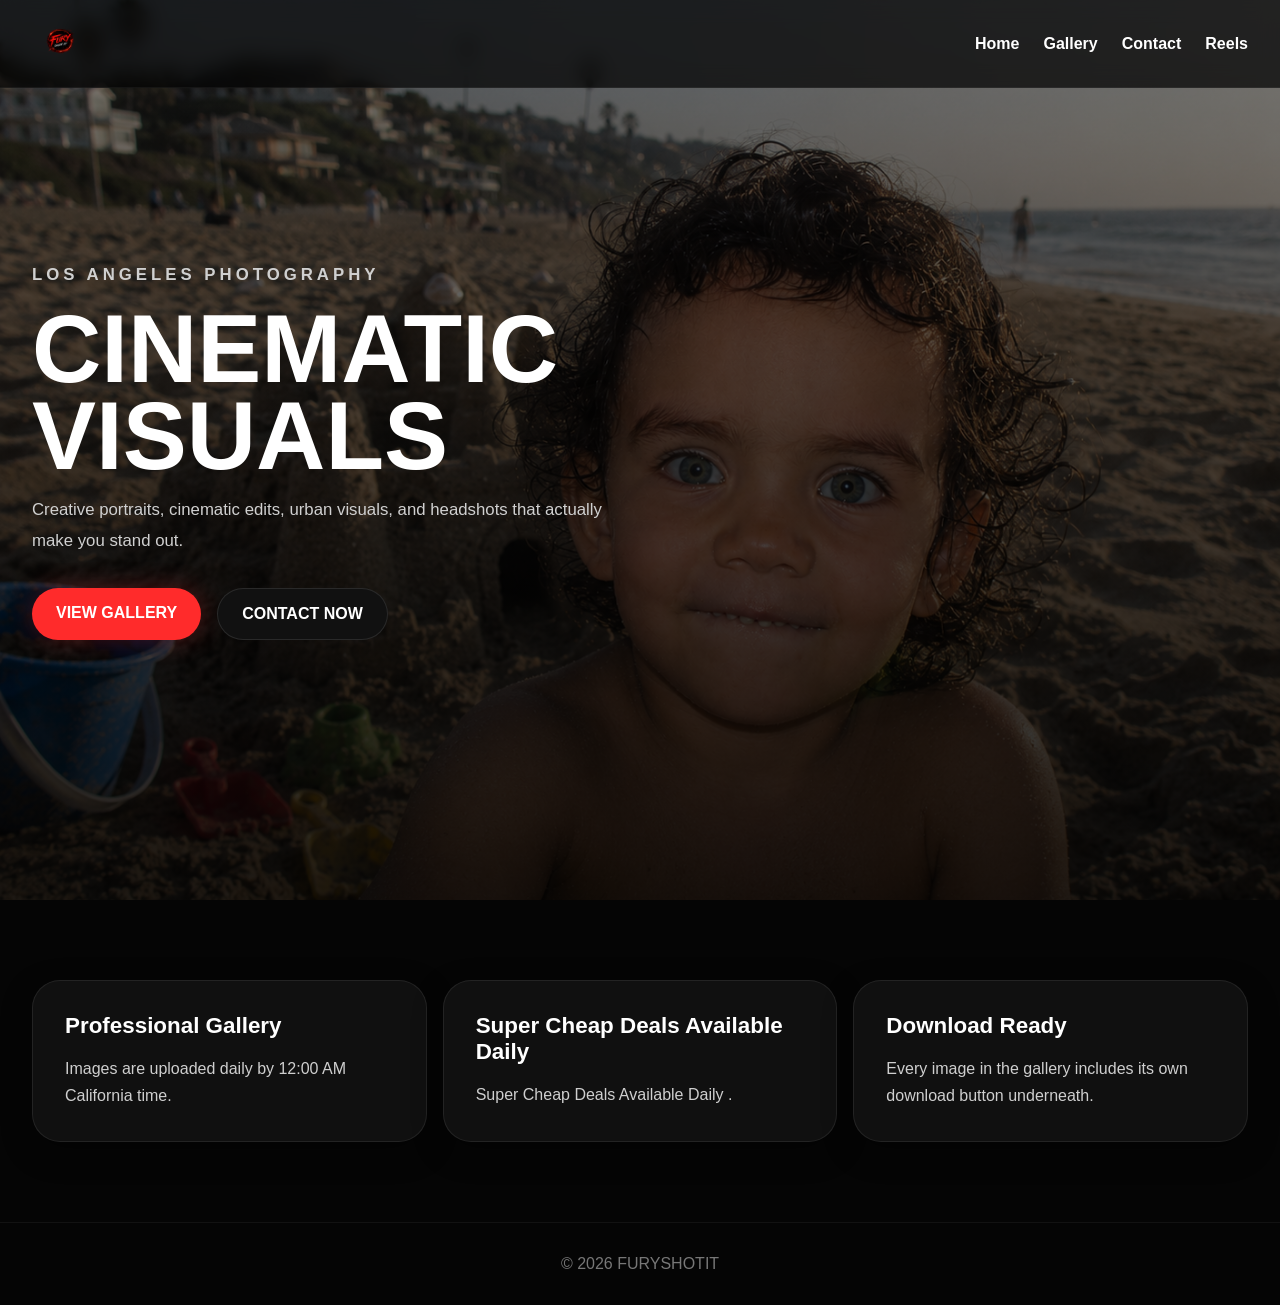
<file: index.html>
<!DOCTYPE html>
<html lang="en">
<head>
<meta charset="UTF-8">
<meta name="viewport" content="width=device-width, initial-scale=1.0">
<title>FURYSHOTIT</title>
<link rel="stylesheet" href="assets/css/style.css">
</head>
<body>

<nav class="navbar">
<a href="index.html" class="logo">
  <img src="assets/images/logo.png" alt="FURYSHOTIT Logo">
</a>

<div class="nav-links"> 
  <a href="index.html">Home</a> 
  <a href="gallery.html">Gallery</a> 
  <a href="contact.html">Contact</a>
  <a href="Reels.html">Reels</a>
</div> 
</nav>

<header class="hero">
<div class="hero-overlay"></div>

<div class="hero-content">
<p class="tag">LOS ANGELES PHOTOGRAPHY</p>
<h1>CINEMATIC VISUALS</h1>
<p>
Creative portraits, cinematic edits, urban visuals, and headshots that actually make you stand out.
</p>

<div class="hero-buttons">
<a href="gallery.html" class="btn red">VIEW GALLERY</a>
<a href="contact.html" class="btn dark">CONTACT NOW</a>
</div>
</div>
</header>

<section class="features">

<div class="feature-card">
<h2>Professional Gallery</h2>
<p>
Images are uploaded daily by 12:00 AM California time.
</p>
</div>

<div class="feature-card">
<h2>Super Cheap Deals Available Daily</h2>
<p>
Super Cheap Deals Available Daily .
</p>
</div>

<div class="feature-card">
<h2>Download Ready</h2>
<p>
Every image in the gallery includes its own download button underneath.
</p>
</div>

</section>

<footer>
<p>© 2026 FURYSHOTIT</p>
</footer>

</body>
</html>
</file>
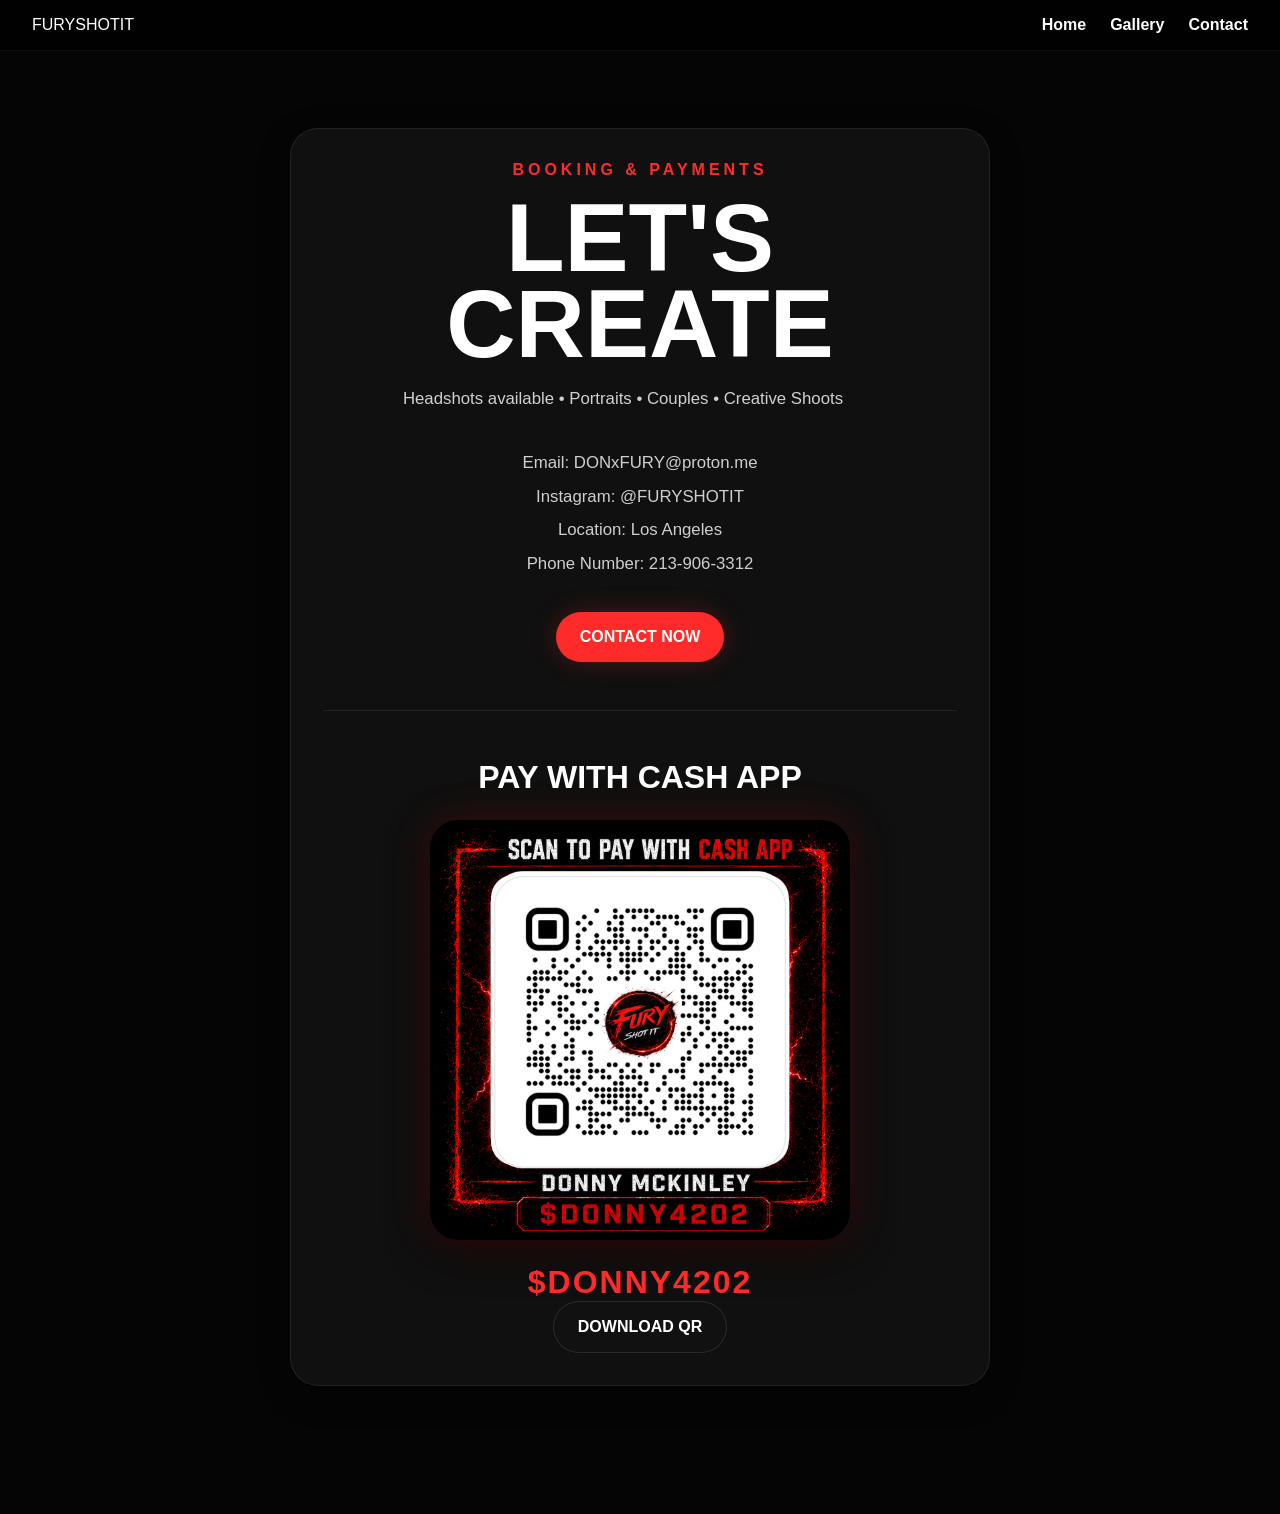
<file: contact.html>
<!DOCTYPE html>
<html lang="en">
<head>
<meta charset="UTF-8">
<meta name="viewport" content="width=device-width, initial-scale=1.0">
<title>Contact | FURYSHOTIT</title>
<link rel="stylesheet" href="assets/css/style.css">
</head>
<body>

<nav class="navbar solid">
<div class="logo">FURYSHOTIT</div>

<div class="nav-links">
<a href="index.html">Home</a>
<a href="gallery.html">Gallery</a>
<a href="contact.html">Contact</a>
</div>
</nav>

<section class="contact-page">

<div class="contact-card">

<p class="tag">BOOKING & PAYMENTS</p>

<h1>LET'S CREATE</h1>

<p class="contact-text">
Headshots available • Portraits • Couples • Creative Shoots
</p>

<div class="contact-info">
<p>Email: DONxFURY@proton.me</p>
<p>Instagram: @FURYSHOTIT</p>
<p>Location: Los Angeles</p>
<p>Phone Number: 213-906-3312</p>
</div>

<a href="mailto:DONxFURY@proton.me" class="btn red">
CONTACT NOW
</a>

<div class="cashapp-section">

<h2>PAY WITH CASH APP</h2>

<img 
src="assets/images/cashapp-qr.png" 
alt="Cash App QR Code"
class="cashapp-qr"
>

<p class="cashapp-tag">$DONNY4202</p>

<a 
href="assets/images/cashapp-qr.png" 
download 
class="btn dark"
>
DOWNLOAD QR
</a>

</div>

</div>

</section>

</body>
</html>
</file>
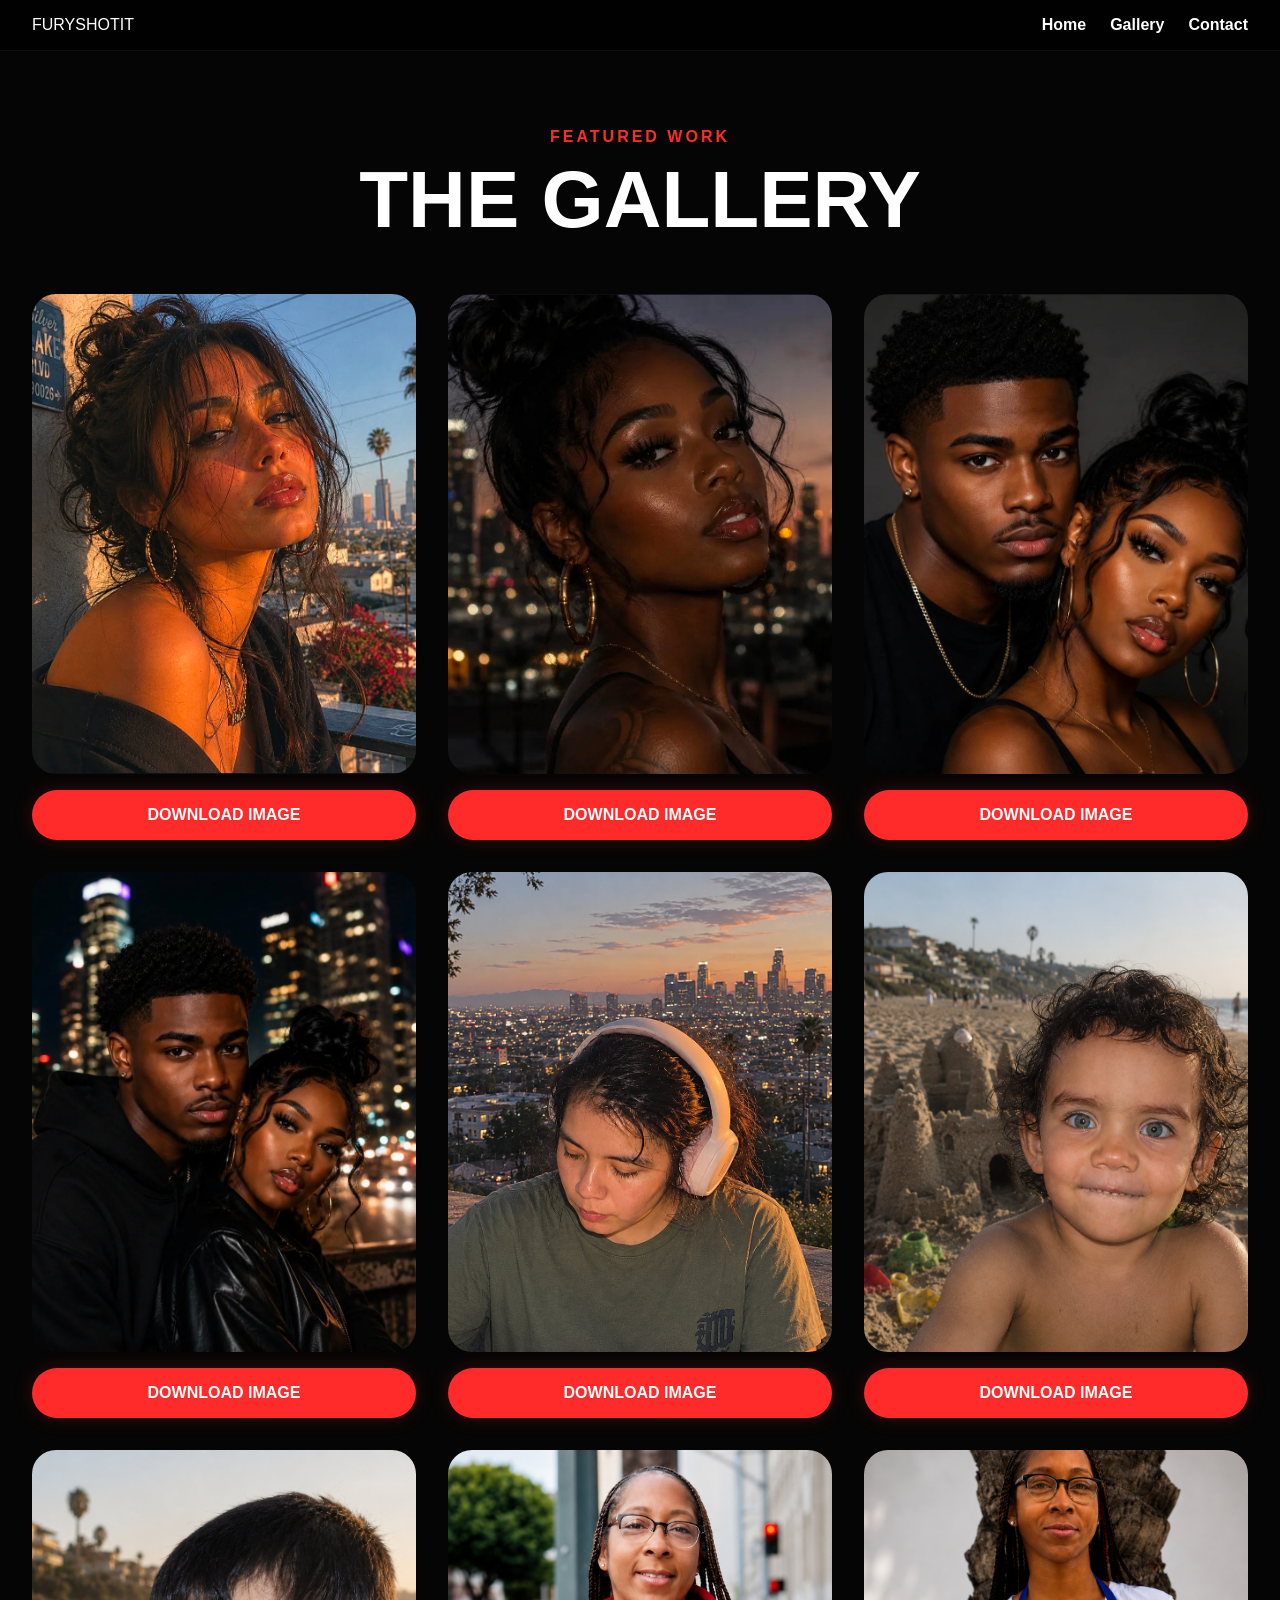
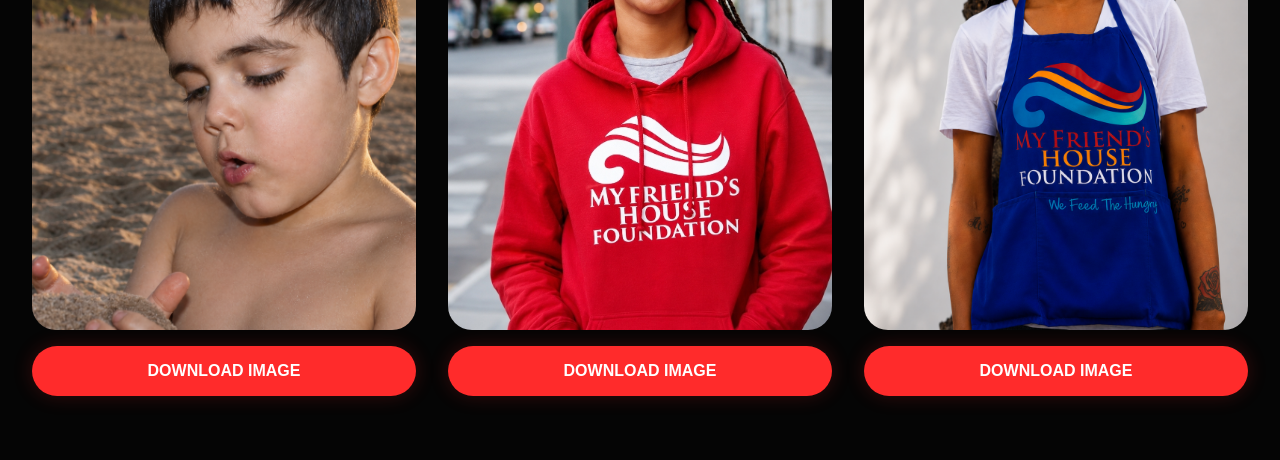
<file: gallery.html>
<!DOCTYPE html>
<html lang="en">
<head>
<meta charset="UTF-8">
<meta name="viewport" content="width=device-width, initial-scale=1.0">
<title>Gallery | FURYSHOTIT</title>
<link rel="stylesheet" href="assets/css/style.css">
</head>
<body>

<nav class="navbar solid">
<div class="logo">FURYSHOTIT</div>

<div class="nav-links">
<a href="index.html">Home</a>
<a href="gallery.html">Gallery</a>
<a href="contact.html">Contact</a>
</div>
</nav>

<section class="gallery-page">

<div class="section-title">
<p>FEATURED WORK</p>
<h1>THE GALLERY</h1>
</div>

<div class="gallery-grid">

<div class="gallery-card">
<div class="gallery-item">
<img src="./assets/images/photo1.jpg" alt="" loading="lazy">
</div>
<a href="./assets/images/photo1.jpg" download class="download-btn">
DOWNLOAD IMAGE
</a>
</div>

<div class="gallery-card">
<div class="gallery-item">
<img src="./assets/images/photo2.JPG" alt="" loading="lazy">
</div>
<a href="./assets/images/photo2.JPG" download class="download-btn">
DOWNLOAD IMAGE
</a>
</div>

<div class="gallery-card">
<div class="gallery-item">
<img src="./assets/images/photo3.JPG" alt="" loading="lazy">
</div>
<a href="./assets/images/photo3.JPG" download class="download-btn">
DOWNLOAD IMAGE
</a>
</div>

<div class="gallery-card">
<div class="gallery-item">
<img src="./assets/images/photo4.jpg" alt="" loading="lazy">
</div>
<a href="./assets/images/photo4.jpg" download class="download-btn">
DOWNLOAD IMAGE
</a>
</div>

<div class="gallery-card">
<div class="gallery-item">
<img src="./assets/images/photo5.png" alt="" loading="lazy">
</div>
<a href="./assets/images/photo5.png" download class="download-btn">
DOWNLOAD IMAGE
</a>
</div>

<div class="gallery-card">
<div class="gallery-item">
<img src="./assets/images/photo6.JPG" alt="" loading="lazy">
</div>
<a href="./assets/images/photo6.JPG" download class="download-btn">
DOWNLOAD IMAGE
</a>
</div>

<div class="gallery-card">
<div class="gallery-item">
<img src="./assets/images/photo7.jpg" alt="" loading="lazy">
</div>
<a href="./assets/images/photo7.jpg" download class="download-btn">
DOWNLOAD IMAGE
</a>
</div>

<div class="gallery-card">
<div class="gallery-item">
<img src="./assets/images/photo8.png" alt="" loading="lazy">
</div>
<a href="./assets/images/photo8.png" download class="download-btn">
DOWNLOAD IMAGE
</a>
</div>

<div class="gallery-card">
<div class="gallery-item">
<img src="./assets/images/photo9.png" alt="" loading="lazy">
</div>
<a href="./assets/images/photo9.png" download class="download-btn">
DOWNLOAD IMAGE
</a>
</div>  

</div>

</section>

</body>
</html>
</file>
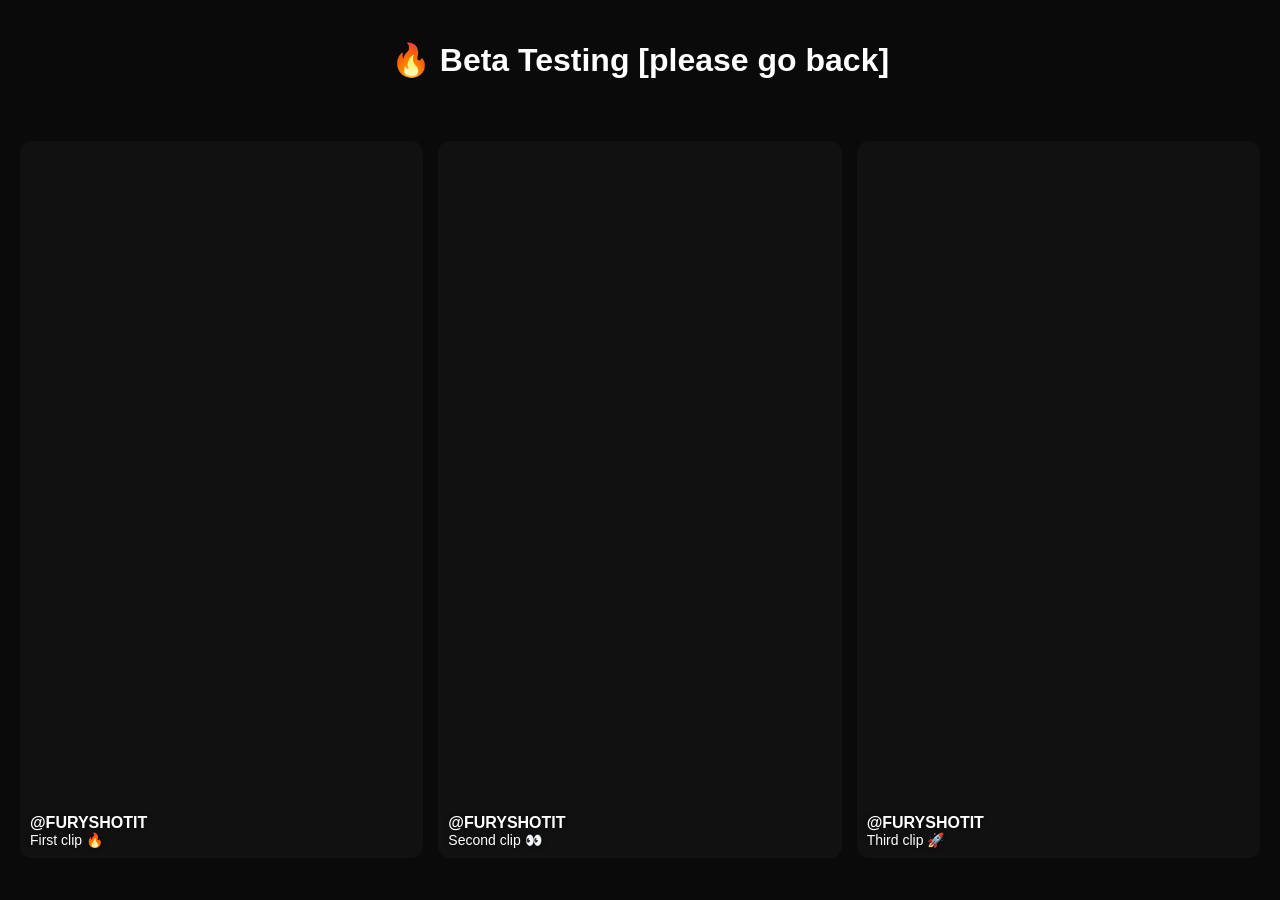
<file: Reels.html>
<!DOCTYPE html>
<html lang="en">
<head>
<meta charset="UTF-8">
<title>Reels Grid</title>

<style>
  body {
    margin: 0;
    background: #0a0a0a;
    font-family: Arial, sans-serif;
    color: white;
  }

  h1 {
    text-align: center;
    padding: 20px;
  }

  .grid {
    display: grid;
    grid-template-columns: repeat(3, 1fr);
    gap: 15px;
    padding: 20px;
  }

  .card {
    position: relative;
    border-radius: 12px;
    overflow: hidden;
    background: #111;
  }

  .video {
    position: relative;
    width: 100%;
    padding-bottom: 177.78%; /* 9:16 ratio */
  }

  .video iframe {
    position: absolute;
    width: 100%;
    height: 100%;
    border: none;
    top: 0;
    left: 0;
  }

  .overlay {
    position: absolute;
    bottom: 10px;
    left: 10px;
    right: 10px;
    color: white;
    font-size: 14px;
    text-shadow: 0 0 5px rgba(0,0,0,0.7);
  }

  .overlay strong {
    display: block;
    font-size: 16px;
  }

  @media (max-width: 900px) {
    .grid {
      grid-template-columns: repeat(2, 1fr);
    }
  }

  @media (max-width: 600px) {
    .grid {
      grid-template-columns: 1fr;
    }
  }
</style>
</head>

<body>

<h1>🔥 Beta Testing [please go back]</h1>

<div class="grid">

  <div class="card">
    <div class="video">
      <iframe src="https://streamable.com/e/jcxdnq" allowfullscreen></iframe>
    </div>
    <div class="overlay">
      <strong>@FURYSHOTIT</strong>
      First clip 🔥
    </div>
  </div>

  <div class="card">
    <div class="video">
      <iframe src="https://streamable.com/e/hqs1cj" allowfullscreen></iframe>
    </div>
    <div class="overlay">
      <strong>@FURYSHOTIT</strong>
      Second clip 👀
    </div>
  </div>

  <div class="card">
    <div class="video">
      <iframe src="https://streamable.com/e/a3dbom" allowfullscreen></iframe>
    </div>
    <div class="overlay">
      <strong>@FURYSHOTIT</strong>
      Third clip 🚀
    </div>
  </div>

</div>

</body>
</html>
</file>
<file: assets/css/style.css>
*{
margin:0;
padding:0;
box-sizing:border-box;
}

html{
scroll-behavior:smooth;
}

body{
font-family:Arial,sans-serif;
background:#050505;
color:white;
overflow-x:hidden;
}

/* ---------------- NAVBAR ---------------- */

.navbar{
position:fixed;
top:0;
left:0;
width:100%;
display:flex;
justify-content:space-between;
align-items:center;
padding:1rem 2rem;
background:rgba(0,0,0,.7);
backdrop-filter:blur(10px);
z-index:999;
border-bottom:1px solid rgba(255,255,255,.05);
}

/* LOGO IMAGE */

.logo{
display:flex;
align-items:center;
text-decoration:none;
}

.logo img{
height:55px;
width:auto;
display:block;
object-fit:contain;
}

/* NAV LINKS */

.nav-links{
display:flex;
gap:1.5rem;
flex-wrap:nowrap;
}

.nav-links a{
color:white;
text-decoration:none;
font-weight:700;
transition:.3s ease;
}

.nav-links a:hover{
color:#ff2b2b;
}

/* ---------------- HERO ---------------- */

.hero{
height:100vh;
position:relative;
display:flex;
align-items:center;
padding:2rem;
background:
linear-gradient(rgba(0,0,0,.5),rgba(0,0,0,.85)),
url('../images/photo6.JPG') center/cover no-repeat;
}

.hero-overlay{
position:absolute;
inset:0;
}

.hero-content{
position:relative;
max-width:700px;
z-index:2;
}

.tag{
color:#ff2b2b;
font-weight:700;
letter-spacing:4px;
margin-bottom:1rem;
text-transform:uppercase;
}

.hero-content h1,
.contact-card h1{
font-size:clamp(3rem,9vw,6rem);
line-height:.9;
margin-bottom:1rem;
font-weight:900;
}

.hero-content p,
.contact-text{
line-height:1.8;
color:#d0d0d0;
max-width:600px;
font-size:1.05rem;
}

.hero-buttons{
display:flex;
gap:1rem;
margin-top:2rem;
flex-wrap:wrap;
}

/* ---------------- BUTTONS ---------------- */

.btn{
padding:1rem 1.5rem;
border-radius:999px;
text-decoration:none;
font-weight:700;
display:inline-block;
transition:.3s ease;
cursor:pointer;
}

.red{
background:#ff2b2b;
color:white;
box-shadow:0 0 25px rgba(255,43,43,.25);
}

.dark{
background:#111;
color:white;
border:1px solid rgba(255,255,255,.1);
}

.btn:hover,
.download-btn:hover{
transform:translateY(-3px);
}

/* ---------------- FEATURES ---------------- */

.features{
display:grid;
grid-template-columns:repeat(auto-fit,minmax(260px,1fr));
gap:1rem;
padding:5rem 2rem;
}

.feature-card,
.contact-card{
background:#101010;
border:1px solid rgba(255,255,255,.08);
padding:2rem;
border-radius:28px;
box-shadow:0 10px 30px rgba(0,0,0,.35);
}

.feature-card h2{
margin-bottom:1rem;
font-size:1.4rem;
}

.feature-card p{
color:#cfcfcf;
line-height:1.7;
}

/* ---------------- GALLERY ---------------- */

.gallery-page{
padding:8rem 2rem 4rem;
}

.section-title{
text-align:center;
margin-bottom:3rem;
}

.section-title p{
color:#ff2b2b;
letter-spacing:3px;
margin-bottom:.5rem;
font-weight:700;
text-transform:uppercase;
}

.section-title h1{
font-size:clamp(2.5rem,7vw,5rem);
font-weight:900;
}

.gallery-grid{
display:grid;
grid-template-columns:repeat(auto-fit,minmax(320px,1fr));
gap:2rem;
}

.gallery-card{
display:flex;
flex-direction:column;
gap:1rem;
}

/* FIXES IMAGE SIZE ISSUE FOREVER */

.gallery-item{
aspect-ratio:4/5;
overflow:hidden;
border-radius:24px;
background:#111;
position:relative;
}

.gallery-item img{
width:100%;
height:100%;
object-fit:cover;
display:block;
transition:transform .4s ease;
}

.gallery-item:hover img{
transform:scale(1.05);
}

/* ---------------- DOWNLOAD BUTTON ---------------- */

.download-btn{
background:#ff2b2b;
color:white;
text-decoration:none;
padding:1rem;
text-align:center;
border-radius:999px;
font-weight:700;
transition:.3s ease;
box-shadow:0 0 20px rgba(255,43,43,.2);
}

/* ---------------- CONTACT PAGE ---------------- */

.contact-page{
min-height:100vh;
display:flex;
justify-content:center;
align-items:center;
padding:8rem 2rem;
}

.contact-card{
max-width:700px;
width:100%;
text-align:center;
}

.contact-info{
margin:2rem 0;
line-height:2;
color:#cfcfcf;
font-size:1.05rem;
}

/* ---------------- CASHAPP SECTION ---------------- */

.cashapp-section{
margin-top:3rem;
padding-top:3rem;
border-top:1px solid rgba(255,255,255,.08);
text-align:center;
}

.cashapp-section h2{
font-size:2rem;
margin-bottom:1.5rem;
font-weight:900;
}

.cashapp-qr{
width:100%;
max-width:420px;
margin:auto;
display:block;
border-radius:28px;
box-shadow:
0 0 40px rgba(255,0,0,.18),
0 10px 40px rgba(0,0,0,.5);
transition:transform .3s ease;
}

.cashapp-qr:hover{
transform:scale(1.02);
}

.cashapp-tag{
margin-top:1.5rem;
font-size:2rem;
font-weight:900;
color:#ff2b2b;
letter-spacing:2px;
}

/* ---------------- FOOTER ---------------- */

footer{
padding:2rem;
text-align:center;
color:#777;
border-top:1px solid rgba(255,255,255,.05);
}

/* ---------------- MOBILE ---------------- */

@media(max-width:768px){

.navbar{
flex-direction:column;
gap:1rem;
padding:1rem;
}

.logo img{
height:45px;
}

.nav-links{
justify-content:center;
}

.hero{
padding:1.5rem;
text-align:center;
justify-content:center;
}

.hero-content{
margin-top:4rem;
}

.hero-content h1,
.contact-card h1{
font-size:3rem;
}

.hero-buttons .btn{
width:100%;
text-align:center;
}

.gallery-grid{
grid-template-columns:1fr;
}

.features{
grid-template-columns:1fr;
}

.cashapp-tag{
font-size:1.4rem;
}

.cashapp-section h2{
font-size:1.5rem;
}

.contact-page{
padding:7rem 1rem 3rem;
}

.contact-card{
padding:1.5rem;
}
}
</file>
